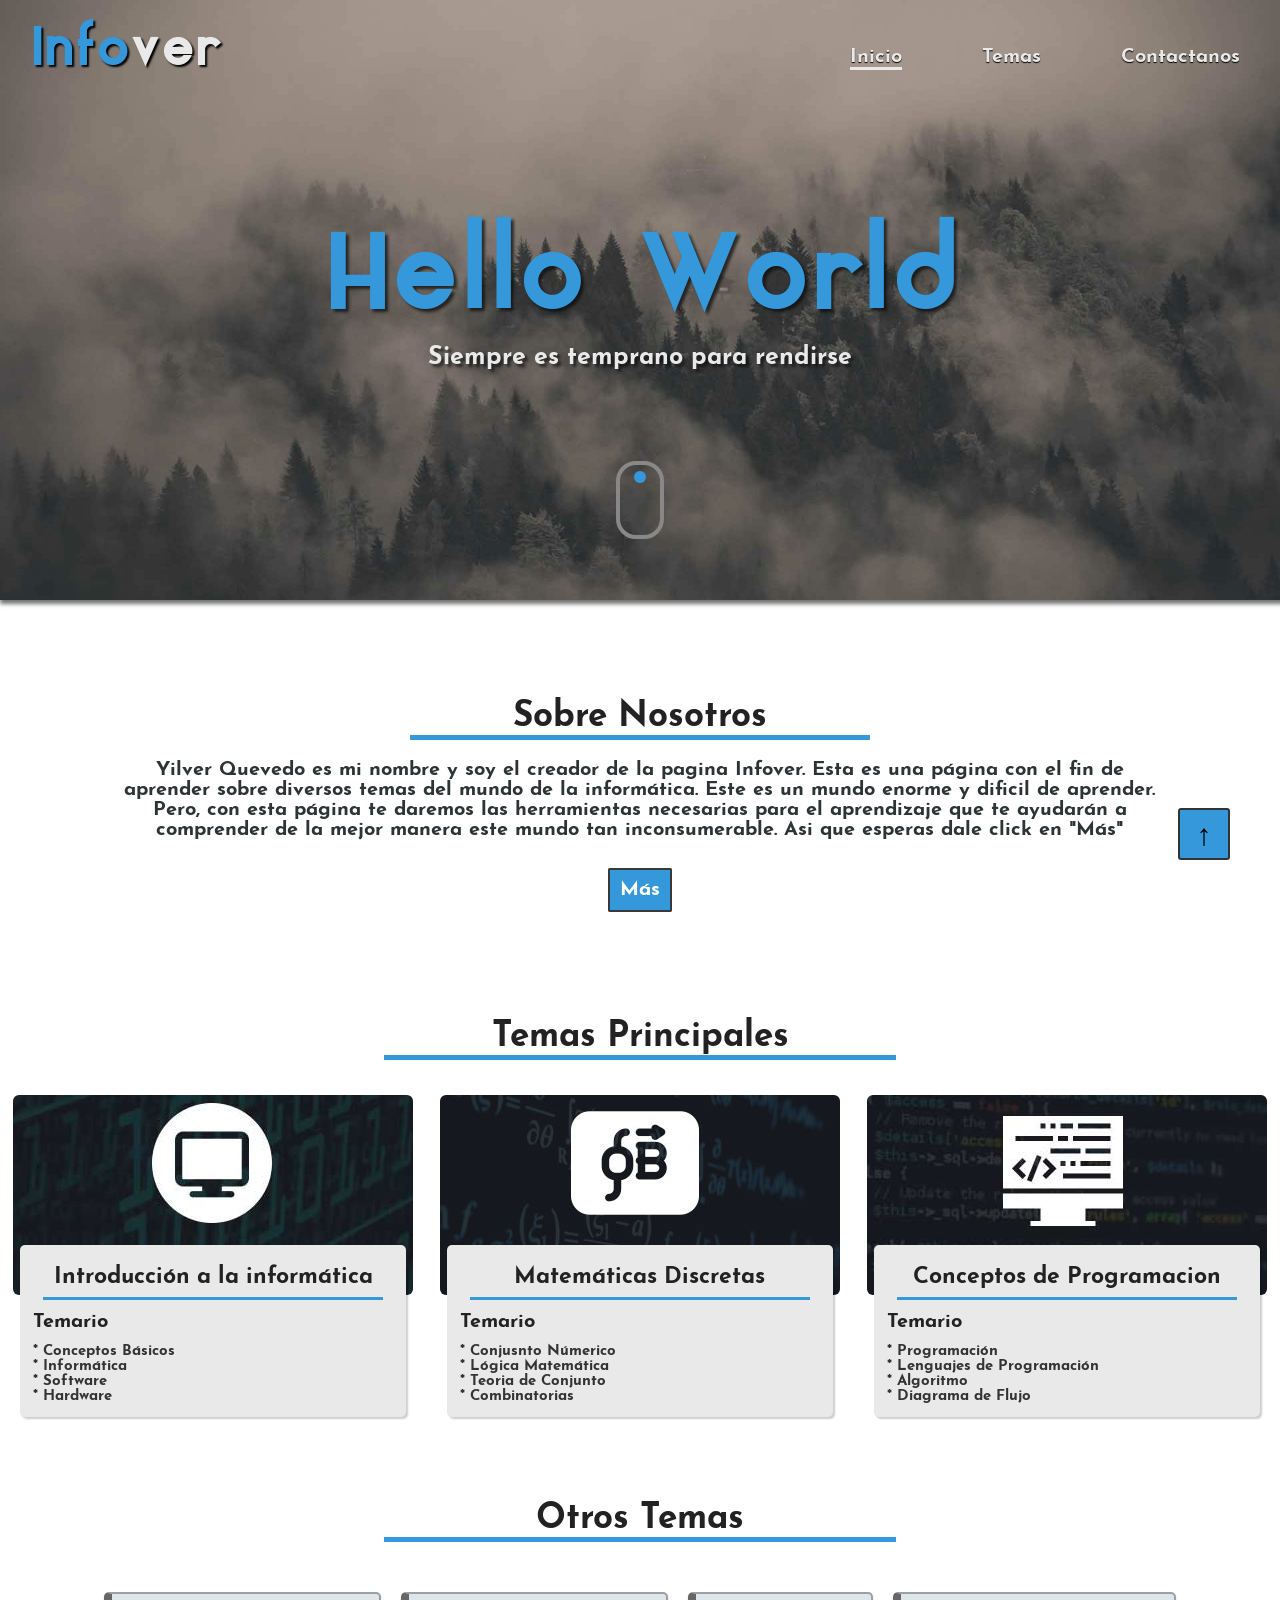
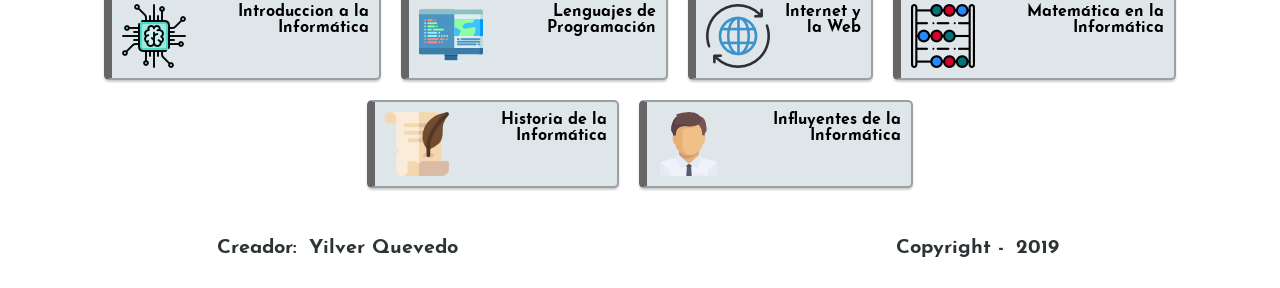
<file: index.html>
<!DOCTYPE html>
<html lang="es">
    <head>
        <title>Infover - Inicio</title>
        <meta charset="utf-8">
        <meta name="author" content="Yilver Quevedo">
        <meta name="viewport" content="width=device-width">
        <meta name="description" content="La informática es el tema principal de esta página abarcando sectores como: Matemática, Conceptos informáticos, Internet, Fundamentos de la Programación e Historia">
        <link rel="icon" type="image/png" href="imagenes/ico.png"/>
        <link rel="stylesheet" href="css/estilos.css" type="text/css">
    </head>
<body>
<!--Aqui esta la Cabecera-->
    <header>
        <a href="index.html"><h1><span>Info</span>ver</h1></a>
        <div class="sabana">
            <!--Menu-->
           <ul>
                <li> <a href="index.html" style=" border-bottom: 3px solid #e9e9e9;">Inicio</a></li>
                <li> <a href="#">Temas</a></li>
                <li> <a href="#">Contactanos</a></li>
            </ul>
            <!--Frase-->
            <div class="frase">
                <h2>Hello World</h2>
            </div>
            <div class="frase">
                <h3>Siempre es temprano para rendirse</h3>
            </div>
            <a href="#servicios">
			<div class="inferior">
				<div class="mouse">	
				</div>
			</div>
			</a>
        </div>
    </header>
<!--Fin de la Cabecera-->
<!--Contenido-->
    <!--Acerca de Nosotros-->
    <section class="acerca-de">
        <div class="contenedor">
            <h2 class="h2">Sobre Nosotros</h2>
                <p class="parrafo">Yilver Quevedo es mi nombre y soy el creador de la pagina Infover. Esta es una página con el fin de aprender sobre diversos temas del mundo de la informática. Este es un mundo enorme y dificil de aprender. Pero, con esta página te daremos las herramientas necesarias para el aprendizaje que te ayudarán a comprender de la mejor manera este mundo tan inconsumerable. Asi que esperas dale click en "Más"</p>
            <a href="#servicios" name="servicios" class="servicios"></a>
            <div class="boton">
                <a href="#bajar" class="boton">Más</a>
            </div>
        </div>
        <!--Fin de Acerca de Nosotros-->
        <!--Tarjetas-->
            <h2 class="h2">Temas Principales</h2>
        <section class="tarjetas">
            <div class="info">
            <img src="imagenes/img1.jpg" alt="Informática" title="Introducción a la Informática">
            	<a href="html/informatica.html">
            	<div class="info2">
                <h3>Introducción a la informática</h3>
                <h5>Temario</h5>
                <ul>
                    <li>* Conceptos Básicos</li>
                    <li>* Informática</li>
                    <li>* Software</li>
                    <li>* Hardware</li>
                </ul>
                </div>
            	</a>
            </div>
            <div class="info">
            <img src="imagenes/img2.jpg" alt="Imagen de Matemática" title="Matemáticas Discretas">
                <a href="html/matematicasdiscretas.html">
                <div class="info2">
                	
                <h3>Matemáticas Discretas</h3>
                <h5>Temario</h5>
                <ul>
                    <li>* Conjusnto Númerico</li>
                    <li>* Lógica Matemática</li>
                    <li>* Teoria de Conjunto</li>
                    <li>* Combinatorias</li>
                </ul>
                </div>
                </a>
            </div>
            <a href="#bajar" name="bajar" class="bajar">
            </a>
            <div class="info">
            <img src="imagenes/img3.jpg" alt="imagen de conceptos de la Programación" title="Conceptos de la Programación">
            	<a href="html/programacion.html">
                <div class="info2">
                <h3>Conceptos de Programacion</h3>
                <h5>Temario</h5>
                <ul>
                    <li>* Programación</li>
                    <li>* Lenguajes de Programación</li>
                    <li>* Algoritmo</li>
                    <li>* Diagrama de Flujo</li>
                </ul>
                </div>
            	</a>
            </div>
        </section>
        <!--FIn de las tarjetas-->
        <!--Temas-->
            <h2 class="h2">Otros Temas</h2>
        <div class="temas">
            <div class="tema">
                <a href="#" lang="es" title="Introducción a la Informática">
                <img src="imagenes/informatica.png" alt="chip de computadora" alt="Introducción a la Informática">
                <h4>Introduccion a la Informática</h4>
                </a>
            </div>
            <div class="tema">
                <a href="#" lang="es" title="Lenguajes de Programación">
                <img src="imagenes/lenguajes.png" alt="pantalla codigos" alt="Lenguajes de Programación">
                <h4>Lenguajes de Programación</h4>
                </a>
            </div>
            <div class="tema">
                <a href="#" lang="es" title="Internet y la Web">
                <img src="imagenes/internet.png" alt="internet" alt="Internet y la Web">
                <h4>Internet y la Web</h4>
                </a>
            </div>
            <div class="tema">
                <a href="#" lang="es" title="Matemática en la Informática">
                <img src="imagenes/mate.png" alt="abaco" alt="Matemática en la Informática">
                <h4>Matemática en la Informática</h4>
                </a>
            </div>
            <div class="tema">
                <a href="#" lang="es" title="Historia de la Informática">
                <img src="imagenes/historia.png" alt="Hoja" alt="Historia de la Informática">
                <h4>Historia de la Informática</h4>
                </a>
            </div>
            <div class="tema">
                <a href="#" lang="es" title="Influyentes de la Informática">
                <img src="imagenes/personas.png" alt="persona" alt="Influyentes de la Informática">
                <h4>Influyentes de la Informática</h4>
                </a>
            </div>
        </div>
        <!--Fin de Temas-->
    <!--Fin de la Seccion-->
    </section>
    <!--Boton de Subir-->
    <a href="#" class="sube"><div class="sube"><i>↑</i></div></a>
    <!--Fin del Boton de Subir-->
<!--Footer-->
<footer>
        <div>
            <p>Creador: <span>Yilver Quevedo</span></p>
        </div>
        <div>
            <p>Copyright - <span>2019</span></p>
        </div>
</footer>
<!--Fin del Footer-->
</body>
</html>
</file>
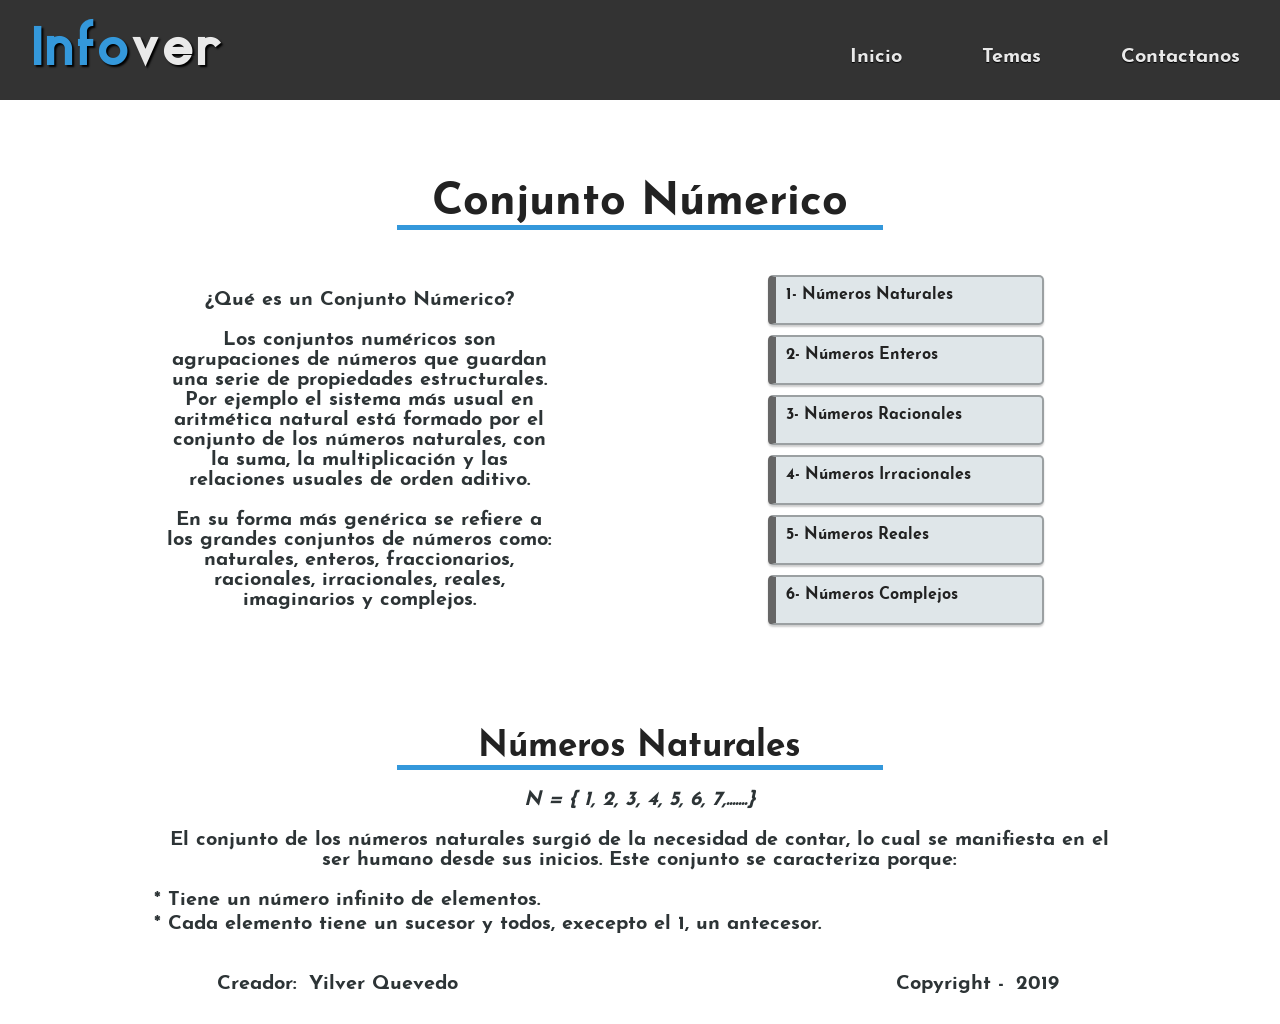
<file: html/conjuntonumerico.html>
<!DOCTYPE html>
<html lang="es">
    <head>
        <title>Infover - Conjunto Númerico</title>
        <meta charset="utf-8">
        <meta name="author" content="Yilver Quevedo">
        <meta name="viewport" content="width=device-width">
        <meta name="description" content="Infover te proporciona toda la información referente a la Informática.">
        <link rel="icon" type="image/png" href="../imagenes/ico.png"/>
        <link rel="stylesheet" href="../css/temacu.css" type="text/css">
    </head>
<body>
	<header>
		<a href="../index.html"><h1><span>Info</span>ver</h1></a>
		<nav>
			<ul>
                <li> <a href="../index.html">Inicio</a></li>
                <li> <a href="#">Temas</a></li>
                <li> <a href="#">Contactanos</a></li>
            </ul>
		</nav>
	</header>
	<article>
		<section class="principal">
			<h2 class="h2">Conjunto Númerico</h2>
		<section class="temario">
			<div class="tema-aprender">
				<p class="parrafo">¿Qué es un Conjunto Númerico?<br><br>
	
				Los conjuntos numéricos son agrupaciones de números que guardan una serie de propiedades estructurales.
				Por ejemplo el sistema más usual en aritmética natural está formado por el conjunto de los números naturales, con la suma, la multiplicación y las relaciones usuales de orden aditivo.</p>
				<p class="parrafo">En su forma más genérica se refiere a los grandes conjuntos de números como: naturales, enteros, fraccionarios, racionales, irracionales, reales, imaginarios y complejos.</p>
			</div>
			<div class="temas">
            <div class="tema">
                <a href="#naturales">
                	<h4>1- Números Naturales</h4>
                </a>
            </div>
            <div class="tema">
                <a href="#enteros">
                	<h4>2- Números Enteros</h4>
                </a>
            </div>
            <div class="tema">
                <a href="#racionales">
                	<h4>3- Números Racionales</h4>
                </a>
            </div>
            <div class="tema">
                <a href="#irracionales">
                	<h4>4- Números Irracionales</h4>
                </a>
            </div>
            <div class="tema">
                <a href="#reales">
                	<h4>5- Números Reales</h4>
                </a>
            </div>
            <div class="tema">
                <a href="#complejos">
                	<h4>6- Números Complejos</h4>
                </a>
            </div>
        </div>
		</section>
		</section>
		<section class="parte1">
			<h3 class="h3">Números Naturales</h3>
			<a href="#naturales" name="naturales" class="naturales">
			</a>
			<p class="parrafo">
			<cite>N = { 1, 2, 3, 4, 5, 6, 7,.......}</cite><br><br>
			El conjunto de los números naturales surgió de la necesidad de contar, lo cual se manifiesta en el ser humano desde sus inicios.
			Este conjunto se caracteriza porque:
			</p>
			<ul>
				<li>* Tiene un número infinito de elementos.</li>
				<li>* Cada elemento tiene un sucesor y todos, execepto el 1, un antecesor.</li>
			</ul>
		</section>
	</article>
	<footer>
		<div>
            <p>Creador: <span>Yilver Quevedo</span></p>
        </div>
        <div>
            <p>Copyright - <span>2019</span></p>
        </div>
	</footer>
</body>
</html>
</file>
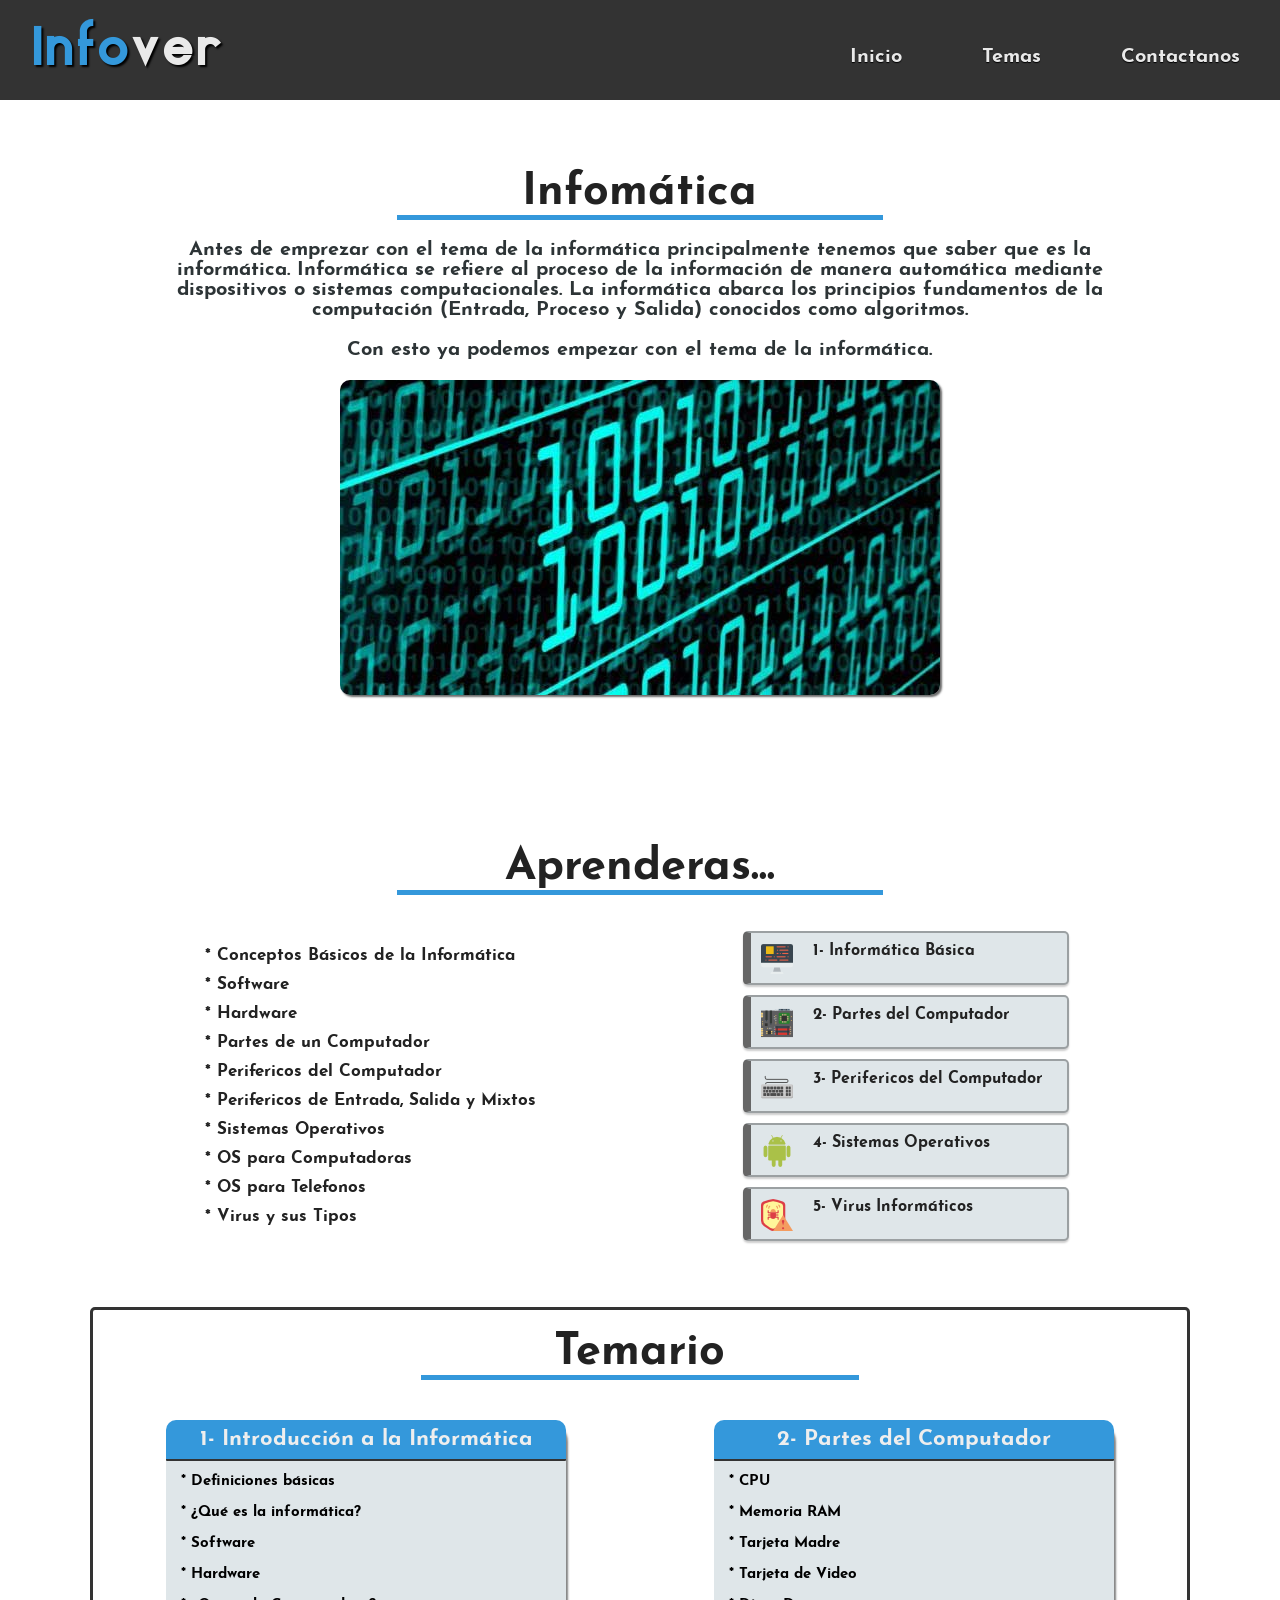
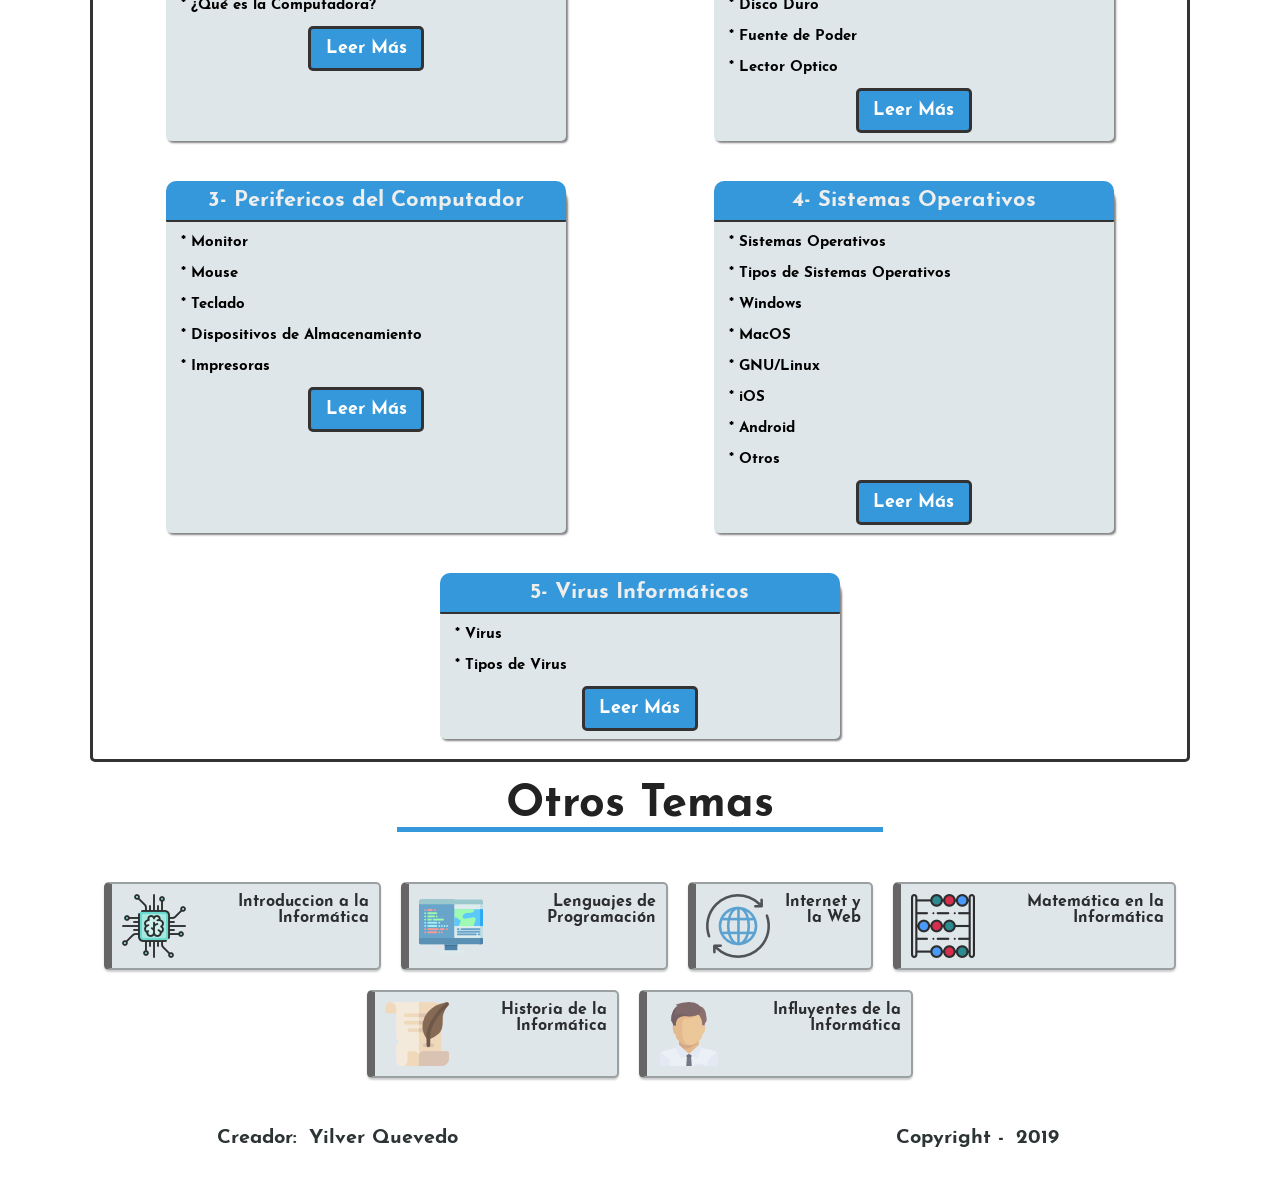
<file: html/informatica.html>
<!DOCTYPE html>
<html lang="es">
    <head>
        <title>Infover - Informática</title>
        <meta charset="utf-8">
        <meta name="author" content="Yilver Quevedo">
        <meta name="viewport" content="width=device-width">
        <meta name="description" content="Infover te proporciona toda la información referente a la Informática.">
        <link rel="icon" type="image/png" href="../imagenes/ico.png"/>
        <link rel="stylesheet" href="../css/estilos-cursos.css" type="text/css">
    </head>
<body>
	<header>
		<a href="../index.html"><h1><span>Info</span>ver</h1></a>
		<nav>
			<ul>
                <li> <a href="../index.html">Inicio</a></li>
                <li> <a href="#">Temas</a></li>
                <li> <a href="#">Contactanos</a></li>
            </ul>
		</nav>
	</header>
	<article>
		<section class="main">
			<h2 class="h2">Infomática</h2>
			<p class="parrafo">Antes de emprezar con el tema de la informática principalmente tenemos que saber que es la informática. Informática se refiere al proceso de la información de manera automática mediante dispositivos o sistemas computacionales. La informática abarca los principios fundamentos de la computación (Entrada, Proceso y Salida) conocidos como algoritmos. <br><br>
			Con esto ya podemos empezar con el tema de la informática.
			</p>
			<img src="../imagenes/informatica.jpg" alt="Informática" title="Informática">
		</section>
			<h2 class="h2">Aprenderas...</h2>
		<section class="temario">
			<div class="tema-aprender">
				<ul>
					<li>* Conceptos Básicos de la Informática</li>
					<li>* Software</li>
					<li>* Hardware</li>
					<li>* Partes de un Computador</li>
					<li>* Perifericos del Computador</li>
					<li>* Perifericos de Entrada, Salida y Mixtos</li>
					<li>* Sistemas Operativos</li>
					<li>* OS para Computadoras</li>
					<li>* OS para Telefonos</li>
					<li>* Virus y sus Tipos</li>
				</ul>
			</div>
			<div class="temas">
            <div class="tema">
                <a href="#informatica">
                <img src="../imagenes/info1.png" alt="chip de computadora" alt="Introducción a la Informática">
                	<h4>1- Informática Básica</h4>
                </a>
            </div>
            <div class="tema">
                <a href="#partes">
                <img src="../imagenes/info2.png" alt="pantalla codigos" alt="Lenguajes de Programación">
                	<h4>2- Partes del Computador</h4>
                </a>
            </div>
            <div class="tema">
                <a href="#perifericos">
                <img src="../imagenes/info3.png" alt="internet" alt="Internet y la Web">
                	<h4>3- Perifericos del Computador</h4>
                </a>
            </div>
            <div class="tema">
                <a href="#sistemas">
                <img src="../imagenes/info4.png" alt="abaco" alt="Matemática en la Informática">
                	<h4>4- Sistemas Operativos</h4>
                </a>
            </div>
            <div class="tema">
                <a href="#virus">
                <img src="../imagenes/info5.png" alt="Hoja" alt="Historia de la Informática">
                	<h4>5- Virus Informáticos</h4>
                </a>
            </div>
        </div>
		</section>
		<section class="temario2">
			<h2 class="h2">Temario</h2>
			<div class="tema-contenedor">
		<div class="tema-2">
		<a href="#"><h4>1- Introducción a la Informática</h4></a>
			<ul>
				<li><span>*</span> Definiciones básicas</li>
				<li><span>*</span> ¿Qué es la informática?</li>
				<li><span>*</span> Software</li>
				<li><span>*</span> Hardware</li>
				<li><span>*</span> ¿Qué es la Computadora?</li>
			</ul>
			<a href="#informatica" name="informatica" class="informatica">
		</a>
			<a href="#"><p>Leer Más</p></a>
		</div>
		<div class="tema-2">
		<a href="#"><h4>2- Partes del Computador</h4></a>
			<ul>
				<li><span>*</span> CPU</li>
				<li><span>*</span> Memoria RAM</li>
				<li><span>*</span> Tarjeta Madre</li>
				<li><span>*</span> Tarjeta de Video</li>
				<li><span>*</span> Disco Duro</li>
				<li><span>*</span> Fuente de Poder</li>
				<li><span>*</span> Lector Optico</li>
			</ul>
			<a href="#partes" name="partes" class="partes">
		</a>
			<a href="#"><p>Leer Más</p></a>
		</div>
		<div class="tema-2">
		<a href="#"><h4>3- Perifericos del Computador</h4></a>
			<ul>
				<li><span>*</span> Monitor</li>
				<li><span>*</span> Mouse</li>
				<li><span>*</span> Teclado</li>
				<li><span>*</span> Dispositivos de Almacenamiento</li>
				<li><span>*</span> Impresoras</li>
			</ul>
			<a href="#perifericos" name="perifericos" class="perifericos">
		</a>
			<a href="#"><p>Leer Más</p></a>
		</div>
			<div class="tema-2">
		<a href="#"><h4>4- Sistemas Operativos</h4></a>
			<ul>
				<li><span>*</span> Sistemas Operativos</li>
				<li><span>*</span> Tipos de Sistemas Operativos</li>
				<li><span>*</span> Windows</li>
				<li><span>*</span> MacOS</li>
				<li><span>*</span> GNU/Linux</li>
				<li><span>*</span> iOS</li>
				<li><span>*</span> Android</li>
				<li><span>*</span> Otros</li>
			</ul>
			<a href="#sistemas" name="sistemas" class="sistemas">
		</a>
			<a href="#"><p>Leer Más</p></a>
			</div>
			<div class="tema-2">
			<a href="#"><h4>5- Virus Informáticos</h4></a>
			<ul>
				<li><span>*</span> Virus</li>
				<li><span>*</span> Tipos de Virus</li>
			</ul>
		<a href="#virus" name="virus" class="virus">
		</a>
			<a href="#"><p>Leer Más</p></a>
			</div>
		</div>
		</section>
		<!--Temas-->
            <h2 class="h2">Otros Temas</h2>
        <div class="temas2">
            <div class="tema2">
                <a href="#" lang="es" title="Introducción a la Informática">
                <img src="../imagenes/informatica.png" alt="chip de computadora" alt="Introducción a la Informática">
                <h4>Introduccion a la Informática</h4>
                </a>
            </div>
            <div class="tema2">
                <a href="#" lang="es" title="Lenguajes de Programación">
                <img src="../imagenes/lenguajes.png" alt="pantalla codigos" alt="Lenguajes de Programación">
                <h4>Lenguajes de Programación</h4>
                </a>
            </div>
            <div class="tema2">
                <a href="#" lang="es" title="Internet y la Web">
                <img src="../imagenes/internet.png" alt="internet" alt="Internet y la Web">
                <h4>Internet y la Web</h4>
                </a>
            </div>
            <div class="tema2">
                <a href="#" lang="es" title="Matemática en la Informática">
                <img src="../imagenes/mate.png" alt="abaco" alt="Matemática en la Informática">
                <h4>Matemática en la Informática</h4>
                </a>
            </div>
            <div class="tema2">
                <a href="#" lang="es" title="Historia de la Informática">
                <img src="../imagenes/historia.png" alt="Hoja" alt="Historia de la Informática">
                <h4>Historia de la Informática</h4>
                </a>
            </div>
            <div class="tema2">
                <a href="#" lang="es" title="Influyentes de la Informática">
                <img src="../imagenes/personas.png" alt="persona" alt="Influyentes de la Informática">
                <h4>Influyentes de la Informática</h4>
                </a>
            </div>
        </div>
        <!--Fin de Temas-->
	</article>
	<footer>
		<div>
            <p>Creador: <span>Yilver Quevedo</span></p>
        </div>
        <div>
            <p>Copyright - <span>2019</span></p>
        </div>
	</footer>
</body>
</html>
</file>
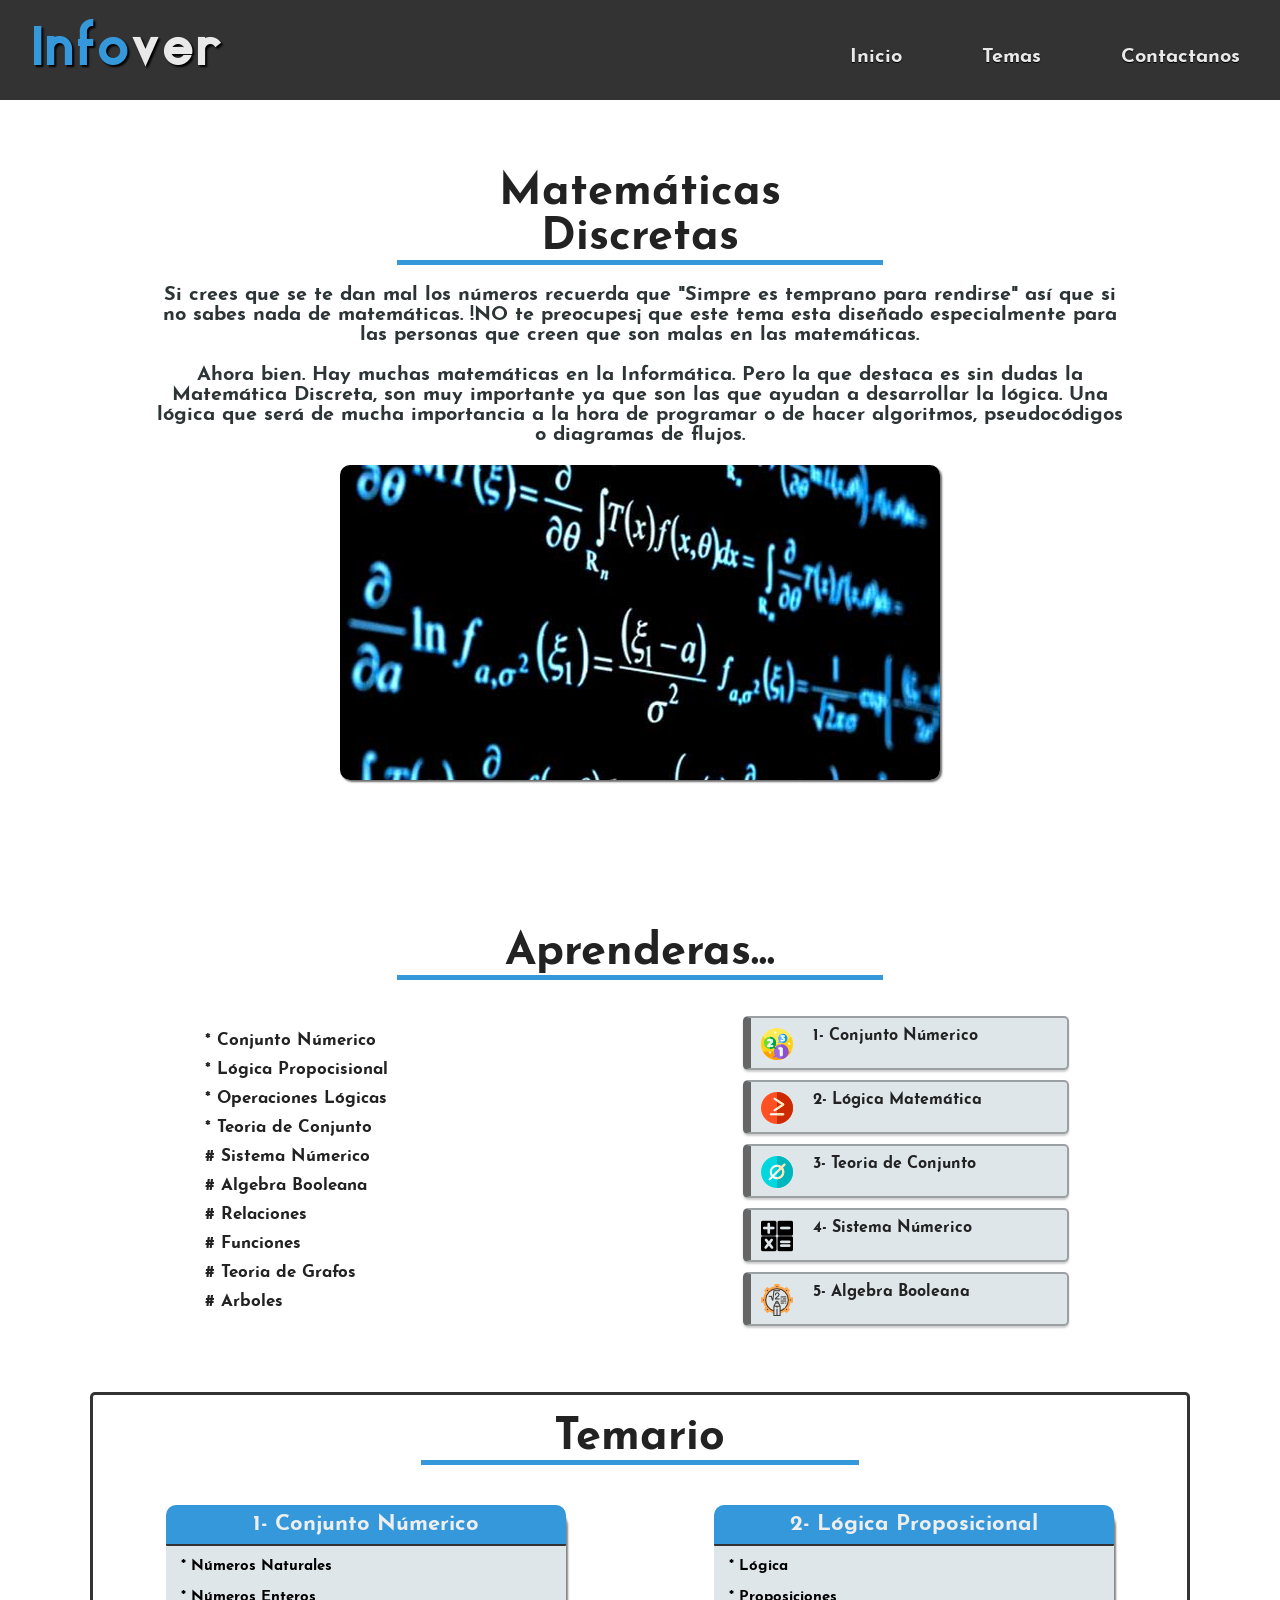
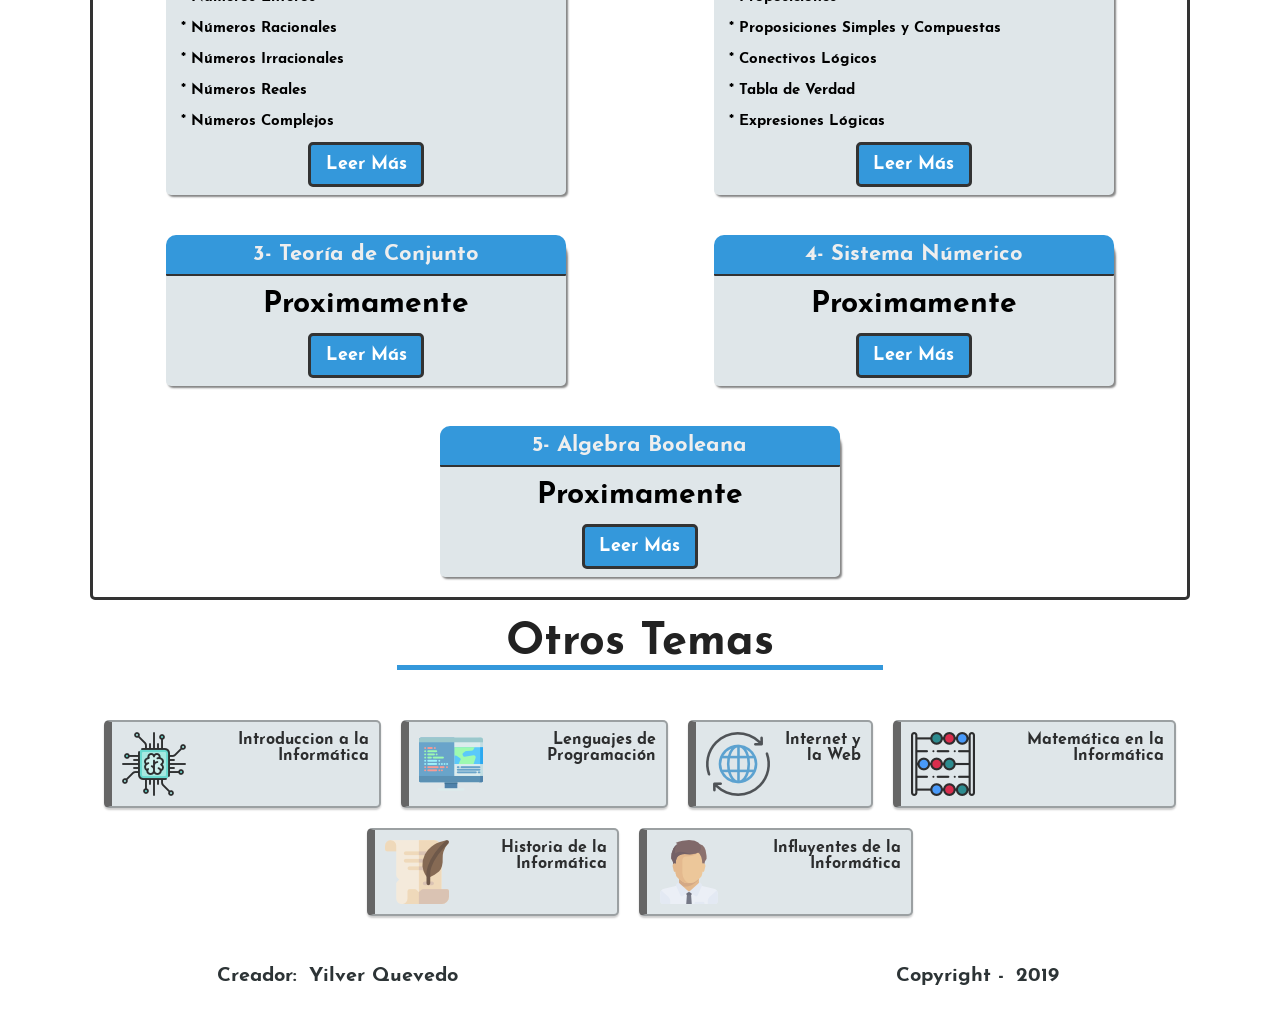
<file: html/matematicasdiscretas.html>
<!DOCTYPE html>
<html lang="es">
    <head>
        <title>Infover - Matemáticas Discretas</title>
        <meta charset="utf-8">
        <meta name="author" content="Yilver Quevedo">
        <meta name="viewport" content="width=device-width">
        <meta name="description" content="Infover te proporciona toda la información referente a la Informática.">
        <link rel="icon" type="image/png" href="../imagenes/ico.png"/>
        <link rel="stylesheet" href="../css/estilos-cursos.css" type="text/css">
    </head>
<body>
	<header>
		<a href="../index.html"><h1><span>Info</span>ver</h1></a>
		<nav>
			<ul>
                <li> <a href="../index.html">Inicio</a></li>
                <li> <a href="#">Temas</a></li>
                <li> <a href="#">Contactanos</a></li>
            </ul>
		</nav>
	</header>
	<article>
		<section class="main">
			<h2 class="h2">Matemáticas Discretas</h2>
			<p class="parrafo">Si crees que se te dan mal los números recuerda que "Simpre es temprano para rendirse" así que si no sabes nada de matemáticas. !NO te preocupes¡ que este tema esta diseñado especialmente para las personas que creen que son malas en las matemáticas.</p>
			<p class="parrafo">Ahora bien. Hay muchas matemáticas en la Informática. Pero la que destaca es sin dudas la Matemática Discreta, son muy importante ya que son las que ayudan a desarrollar la lógica. Una lógica que será de mucha importancia a la hora de programar o de hacer algoritmos, pseudocódigos o diagramas de flujos.</p>
			<img src="../imagenes/informatica3.jpg" alt="Informática" title="Informática">
		</section>
			<h2 class="h2">Aprenderas...</h2>
		<section class="temario">
			<div class="tema-aprender">
				<ul>
					<li>* Conjunto Númerico</li>
					<li>* Lógica Propocisional</li>
					<li>* Operaciones Lógicas</li>
					<li>* Teoria de Conjunto</li>
					<li># Sistema Númerico</li>
					<li># Algebra Booleana</li>
					<li># Relaciones</li>
					<li># Funciones</li>
					<li># Teoria de Grafos</li>
					<li># Arboles</li>
				</ul>
			</div>
			<div class="temas">
            <div class="tema">
                <a href="#informatica">
                <img src="../imagenes/mate1.png" alt="chip de computadora" alt="Introducción a la Informática">
                	<h4>1- Conjunto Númerico</h4>
                </a>
            </div>
            <div class="tema">
                <a href="#partes">
                <img src="../imagenes/mate2.png" alt="pantalla codigos" alt="Lenguajes de Programación">
                	<h4>2- Lógica Matemática</h4>
                </a>
            </div>
            <div class="tema">
                <a href="#perifericos">
                <img src="../imagenes/mate3.png" alt="internet" alt="Internet y la Web">
                	<h4>3- Teoria de Conjunto</h4>
                </a>
            </div>
            <div class="tema">
                <a href="#sistemas">
                <img src="../imagenes/mate4.png" alt="abaco" alt="Matemática en la Informática">
                	<h4>4- Sistema Númerico</h4>
                </a>
            </div>
            <div class="tema">
                <a href="#virus">
                <img src="../imagenes/mate5.png" alt="Hoja" alt="Historia de la Informática">
                	<h4>5- Algebra Booleana</h4>
                </a>
            </div>
        </div>
		</section>
		<section class="temario2">
			<h2 class="h2">Temario</h2>
			<div class="tema-contenedor">
		<div class="tema-2">
		<a href="#"><h4>1- Conjunto Númerico</h4></a>
			<ul>
				<li><span>*</span> Números Naturales</li>
				<li><span>*</span> Números Enteros</li>
				<li><span>*</span> Números Racionales</li>
				<li><span>*</span> Números Irracionales</li>
				<li><span>*</span> Números Reales</li>
				<li><span>*</span> Números Complejos</li>
			</ul>
			<a href="#informatica" name="informatica" class="informatica">
		</a>
			<a href="#"><p>Leer Más</p></a>
		</div>
		<div class="tema-2">
		<a href="#"><h4>2- Lógica Proposicional</h4></a>
			<ul>
				<li><span>*</span> Lógica</li>
				<li><span>*</span> Proposiciones</li>
				<li><span>*</span> Proposiciones Simples y Compuestas</li>
				<li><span>*</span> Conectivos Lógicos</li>
				<li><span>*</span> Tabla de Verdad</li>
				<li><span>*</span> Expresiones Lógicas</li>
			</ul>
			<a href="#partes" name="partes" class="partes">
		</a>
			<a href="#"><p>Leer Más</p></a>
		</div>
		<div class="tema-2">
		<a href="#"><h4>3- Teoría de Conjunto</h4></a>
			<ul>
				<li class="proximamente"><span></span> Proximamente</li>
			</ul>
			<a href="#perifericos" name="perifericos" class="perifericos">
		</a>
			<a href="#"><p>Leer Más</p></a>
		</div>
			<div class="tema-2">
		<a href="#"><h4>4- Sistema Númerico</h4></a>
			<ul>
				<li class="proximamente"><span></span> Proximamente</li>
			</ul>
			<a href="#sistemas" name="sistemas" class="sistemas">
		</a>
			<a href="#"><p>Leer Más</p></a>
			</div>
			<div class="tema-2">
			<a href="#"><h4>5- Algebra Booleana</h4></a>
			<ul>
				<li class="proximamente"><span></span> Proximamente</li>
			</ul>
		<a href="#virus" name="virus" class="virus">
		</a>
			<a href="#"><p>Leer Más</p></a>
			</div>
		</div>
		</section>
		<!--Temas-->
            <h2 class="h2">Otros Temas</h2>
        <div class="temas2">
            <div class="tema2">
                <a href="#" lang="es" title="Introducción a la Informática">
                <img src="../imagenes/informatica.png" alt="chip de computadora" alt="Introducción a la Informática">
                <h4>Introduccion a la Informática</h4>
                </a>
            </div>
            <div class="tema2">
                <a href="#" lang="es" title="Lenguajes de Programación">
                <img src="../imagenes/lenguajes.png" alt="pantalla codigos" alt="Lenguajes de Programación">
                <h4>Lenguajes de Programación</h4>
                </a>
            </div>
            <div class="tema2">
                <a href="#" lang="es" title="Internet y la Web">
                <img src="../imagenes/internet.png" alt="internet" alt="Internet y la Web">
                <h4>Internet y la Web</h4>
                </a>
            </div>
            <div class="tema2">
                <a href="#" lang="es" title="Matemática en la Informática">
                <img src="../imagenes/mate.png" alt="abaco" alt="Matemática en la Informática">
                <h4>Matemática en la Informática</h4>
                </a>
            </div>
            <div class="tema2">
                <a href="#" lang="es" title="Historia de la Informática">
                <img src="../imagenes/historia.png" alt="Hoja" alt="Historia de la Informática">
                <h4>Historia de la Informática</h4>
                </a>
            </div>
            <div class="tema2">
                <a href="#" lang="es" title="Influyentes de la Informática">
                <img src="../imagenes/personas.png" alt="persona" alt="Influyentes de la Informática">
                <h4>Influyentes de la Informática</h4>
                </a>
            </div>
        </div>
        <!--Fin de Temas-->
	</article>
	<footer>
		<div>
            <p>Creador: <span>Yilver Quevedo</span></p>
        </div>
        <div>
            <p>Copyright - <span>2019</span></p>
        </div>
	</footer>
</body>
</html>
</file>
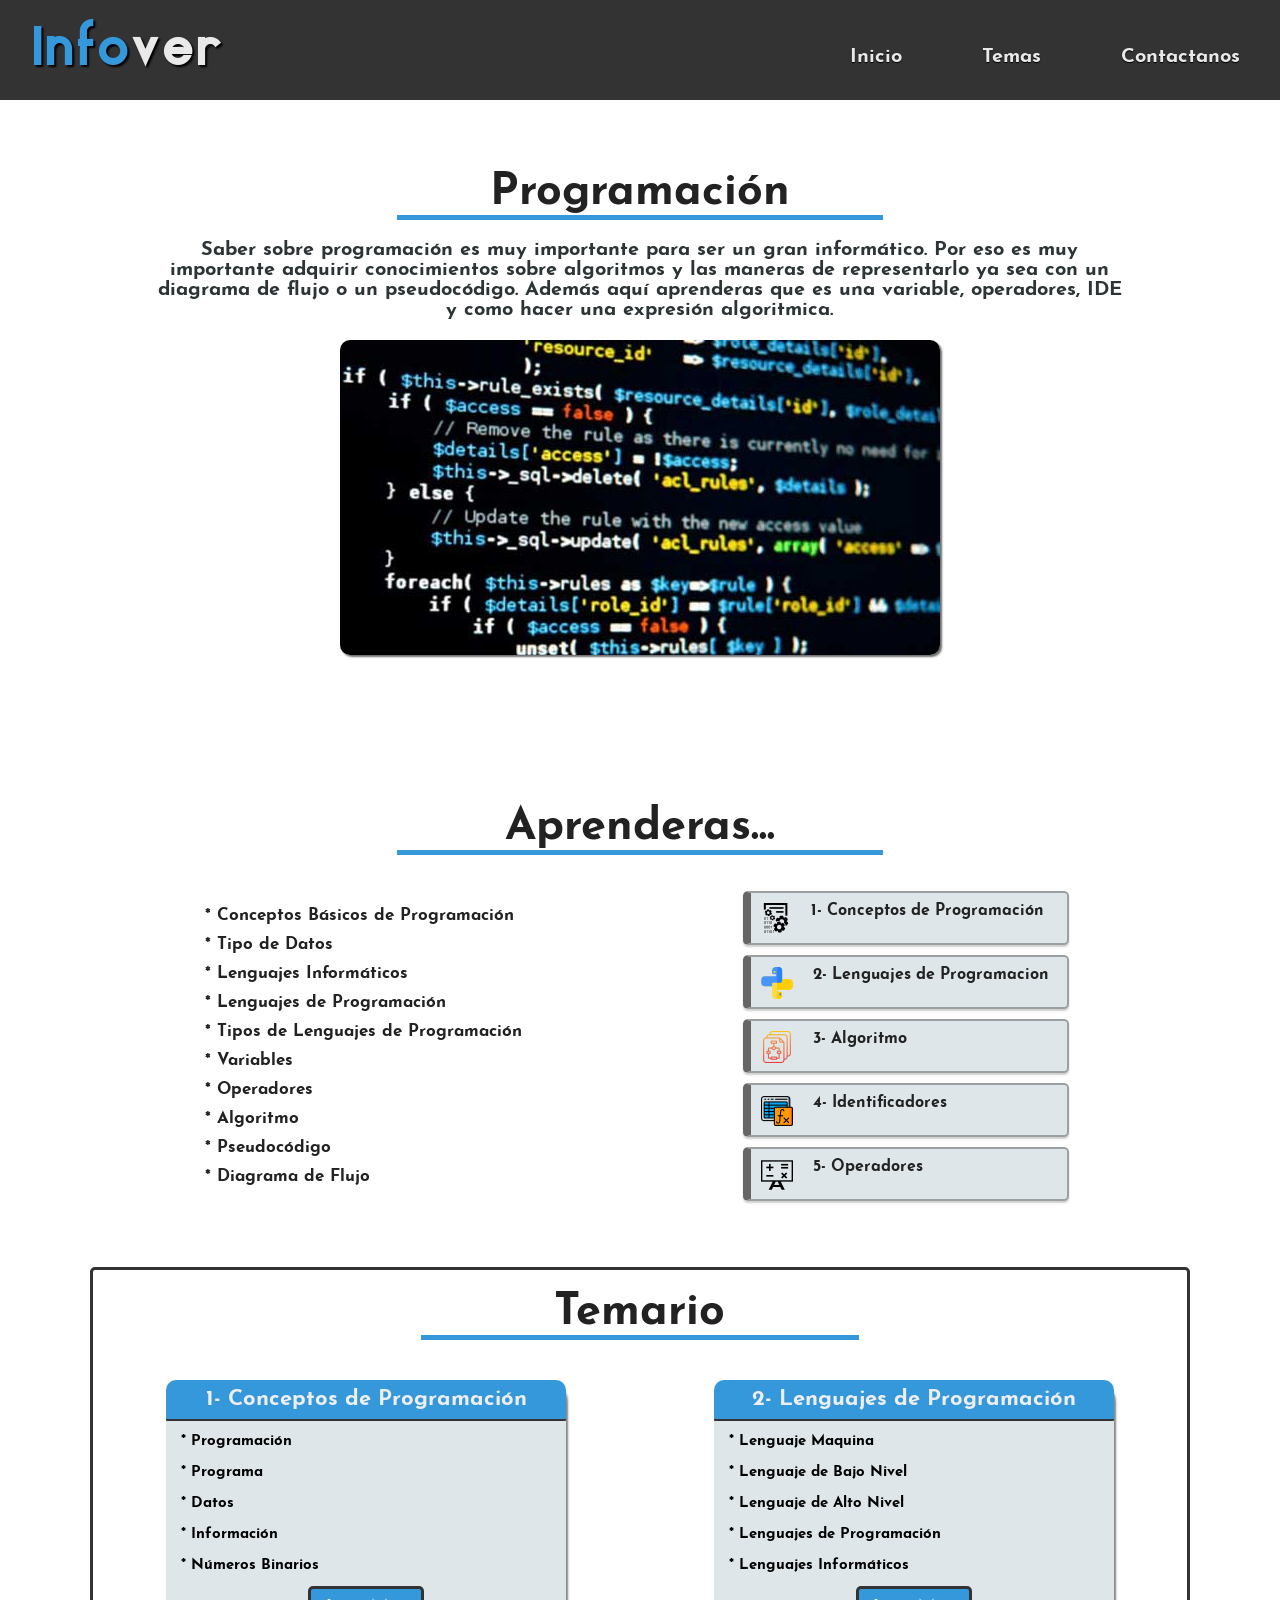
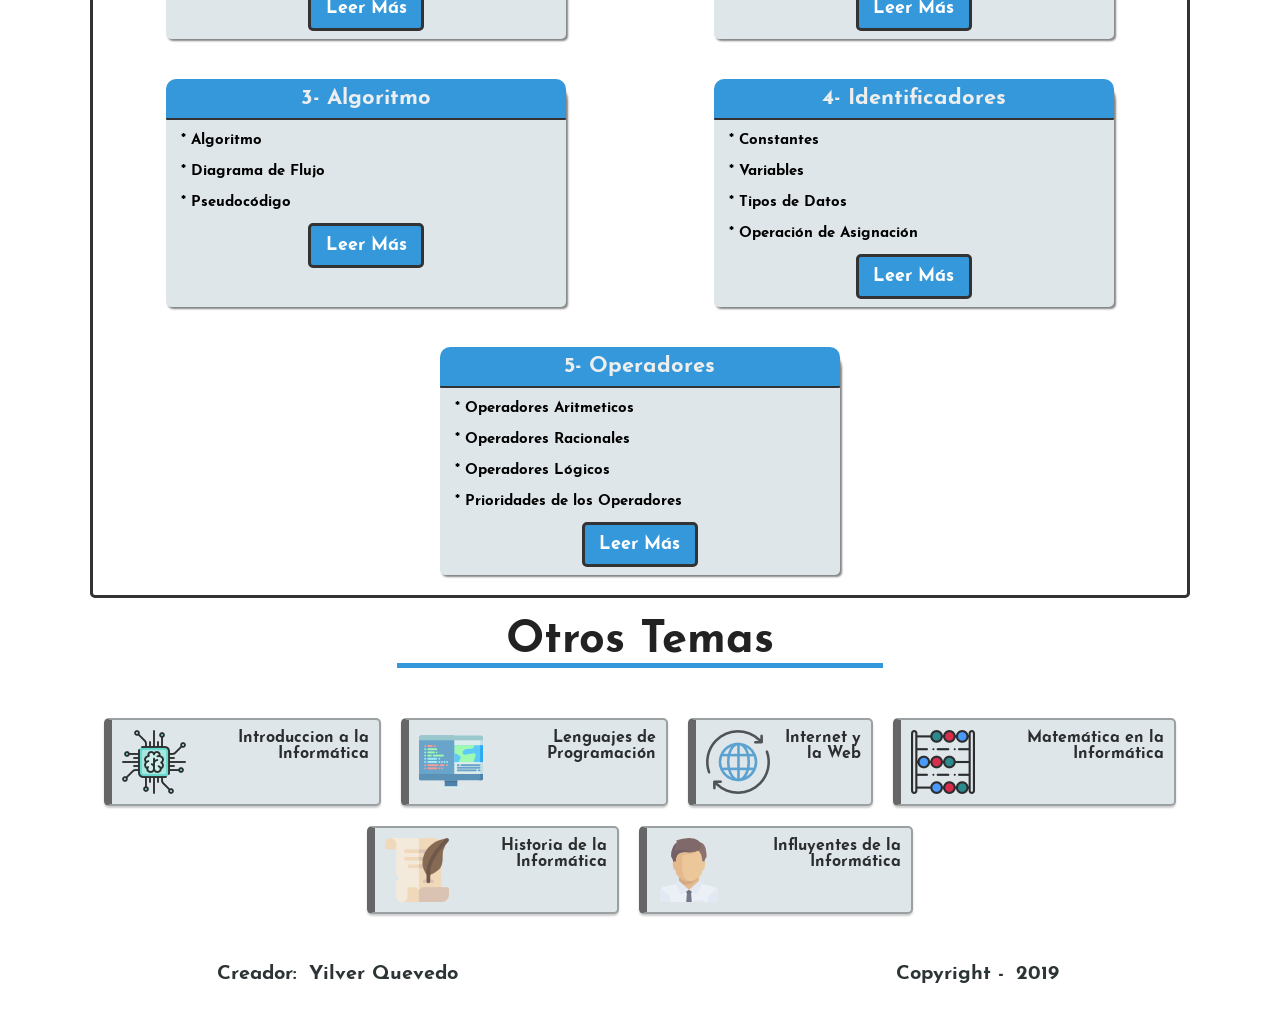
<file: html/programacion.html>
<!DOCTYPE html>
<html lang="es">
    <head>
        <title>Infover - Programación</title>
        <meta charset="utf-8">
        <meta name="author" content="Yilver Quevedo">
        <meta name="viewport" content="width=device-width">
        <meta name="description" content="Infover te proporciona toda la información referente a la Informática.">
        <link rel="icon" type="image/png" href="../imagenes/ico.png"/>
        <link rel="stylesheet" href="../css/estilos-cursos.css" type="text/css">
    </head>
<body>
	<header>
		<a href="../index.html"><h1><span>Info</span>ver</h1></a>
		<nav>
			<ul>
                <li> <a href="../index.html">Inicio</a></li>
                <li> <a href="#">Temas</a></li>
                <li> <a href="#">Contactanos</a></li>
            </ul>
		</nav>
	</header>
	<article>
		<section class="main">
			<h2 class="h2">Programación</h2>
			<p class="parrafo">Saber sobre programación es muy importante para ser un gran informático. Por eso es muy importante adquirir conocimientos sobre algoritmos y las maneras de representarlo ya sea con un diagrama de flujo o un pseudocódigo. Además aquí aprenderas que es una variable, operadores, IDE y como hacer una expresión algoritmica.</p>
			<img src="../imagenes/informatica2.jpg" alt="Informática" title="Informática">
		</section>
			<h2 class="h2">Aprenderas...</h2>
		<section class="temario">
			<div class="tema-aprender">
				<ul>
					<li>* Conceptos Básicos de Programación</li>
					<li>* Tipo de Datos</li>
					<li>* Lenguajes Informáticos</li>
					<li>* Lenguajes de Programación</li>
					<li>* Tipos de Lenguajes de Programación</li>
					<li>* Variables</li>
					<li>* Operadores</li>
					<li>* Algoritmo</li>
					<li>* Pseudocódigo</li>
					<li>* Diagrama de Flujo</li>
				</ul>
			</div>
			<div class="temas">
            <div class="tema">
                <a href="#informatica">
                <img src="../imagenes/pro1.png" alt="chip de computadora" alt="Introducción a la Informática">
                	<h4>1- Conceptos de Programación</h4>
                </a>
            </div>
            <div class="tema">
                <a href="#partes">
                <img src="../imagenes/pro2.png" alt="pantalla codigos" alt="Lenguajes de Programación">
                	<h4>2- Lenguajes de Programacion</h4>
                </a>
            </div>
            <div class="tema">
                <a href="#perifericos">
                <img src="../imagenes/pro3.png" alt="internet" alt="Internet y la Web">
                	<h4>3- Algoritmo</h4>
                </a>
            </div>
            <div class="tema">
                <a href="#sistemas">
                <img src="../imagenes/pro4.png" alt="abaco" alt="Matemática en la Informática">
                	<h4>4- Identificadores</h4>
                </a>
            </div>
            <div class="tema">
                <a href="#virus">
                <img src="../imagenes/pro5.png" alt="Hoja" alt="Historia de la Informática">
                	<h4>5- Operadores</h4>
                </a>
            </div>
        </div>
		</section>
		<section class="temario2">
			<h2 class="h2">Temario</h2>
			<div class="tema-contenedor">
		<div class="tema-2">
		<a href="#"><h4>1- Conceptos de Programación</h4></a>
			<ul>
				<li><span>*</span> Programación</li>
				<li><span>*</span> Programa</li>
				<li><span>*</span> Datos</li>
				<li><span>*</span> Información</li>
				<li><span>*</span> Números Binarios</li>
			</ul>
			<a href="#informatica" name="informatica" class="informatica">
		</a>
			<a href="#"><p>Leer Más</p></a>
		</div>
		<div class="tema-2">
		<a href="#"><h4>2- Lenguajes de Programación</h4></a>
			<ul>
				<li><span>*</span> Lenguaje Maquina</li>
				<li><span>*</span> Lenguaje de Bajo Nivel</li>
				<li><span>*</span> Lenguaje de Alto Nivel</li>
				<li><span>*</span> Lenguajes de Programación</li>
				<li><span>*</span> Lenguajes Informáticos</li>
			</ul>
			<a href="#partes" name="partes" class="partes">
		</a>
			<a href="#"><p>Leer Más</p></a>
		</div>
		<div class="tema-2">
		<a href="#"><h4>3- Algoritmo</h4></a>
			<ul>
				<li><span>*</span> Algoritmo</li>
				<li><span>*</span> Diagrama de Flujo</li>
				<li><span>*</span> Pseudocódigo</li>
			</ul>
			<a href="#perifericos" name="perifericos" class="perifericos">
		</a>
			<a href="#"><p>Leer Más</p></a>
		</div>
			<div class="tema-2">
		<a href="#"><h4>4- Identificadores</h4></a>
			<ul>
				<li><span>*</span> Constantes</li>
				<li><span>*</span> Variables</li>
				<li><span>*</span> Tipos de Datos</li>
				<li><span>*</span> Operación de Asignación</li>
			</ul>
			<a href="#sistemas" name="sistemas" class="sistemas">
		</a>
			<a href="#"><p>Leer Más</p></a>
			</div>
			<div class="tema-2">
			<a href="#"><h4>5- Operadores</h4></a>
			<ul>
				<li><span>*</span> Operadores Aritmeticos</li>
				<li><span>*</span> Operadores Racionales</li>
				<li><span>*</span> Operadores Lógicos</li>
				<li><span>*</span> Prioridades de los Operadores</li>
			</ul>
		<a href="#virus" name="virus" class="virus">
		</a>
			<a href="#"><p>Leer Más</p></a>
			</div>
		</div>
		</section>
		<!--Temas-->
            <h2 class="h2">Otros Temas</h2>
        <div class="temas2">
            <div class="tema2">
                <a href="#" lang="es" title="Introducción a la Informática">
                <img src="../imagenes/informatica.png" alt="chip de computadora" alt="Introducción a la Informática">
                <h4>Introduccion a la Informática</h4>
                </a>
            </div>
            <div class="tema2">
                <a href="#" lang="es" title="Lenguajes de Programación">
                <img src="../imagenes/lenguajes.png" alt="pantalla codigos" alt="Lenguajes de Programación">
                <h4>Lenguajes de Programación</h4>
                </a>
            </div>
            <div class="tema2">
                <a href="#" lang="es" title="Internet y la Web">
                <img src="../imagenes/internet.png" alt="internet" alt="Internet y la Web">
                <h4>Internet y la Web</h4>
                </a>
            </div>
            <div class="tema2">
                <a href="#" lang="es" title="Matemática en la Informática">
                <img src="../imagenes/mate.png" alt="abaco" alt="Matemática en la Informática">
                <h4>Matemática en la Informática</h4>
                </a>
            </div>
            <div class="tema2">
                <a href="#" lang="es" title="Historia de la Informática">
                <img src="../imagenes/historia.png" alt="Hoja" alt="Historia de la Informática">
                <h4>Historia de la Informática</h4>
                </a>
            </div>
            <div class="tema2">
                <a href="#" lang="es" title="Influyentes de la Informática">
                <img src="../imagenes/personas.png" alt="persona" alt="Influyentes de la Informática">
                <h4>Influyentes de la Informática</h4>
                </a>
            </div>
        </div>
        <!--Fin de Temas-->
	</article>
	<footer>
		<div>
            <p>Creador: <span>Yilver Quevedo</span></p>
        </div>
        <div>
            <p>Copyright - <span>2019</span></p>
        </div>
	</footer>
</body>
</html>
</file>
<file: css/estilos.css>
/*
    COLOR DE LA PAGINA: #3498db;
    Blanco: #dfe6e9;
    Letras:#2d3436;
*/
/*Todo*/
*{
    padding: 0px;
    margin: 0px;
}
html{
    scroll-behavior: smooth;
}
@font-face{
    src:url(../fuentes/aqua.ttf);
    font-family: aqua;
}
@font-face{
    src:url(../fuentes/JosefinSans-Bold.ttf);
    font-family: fire;
}
@font-face{
    src:url(../fuentes/Satisfy-Regular.ttf);
    font-family: fantass;
}

li{
    list-style: none;   
}
a{
    text-decoration: none;
}
/*Fin de Todo*/

/*Header*/
header{
    background-image: url(../imagenes/header.jpg);
    background-repeat: no-repeat;
    background-size: cover;
    background-position: center;
    width: 100%;
    height: 600px;
    -webkit-box-shadow: 1px 1px 3px 1px rgba(1, 1, 1, 0.55);
    box-shadow: 2px 2px 4px 2px rgba(1, 1, 1, 0.55);
    z-index: 6;
}
div.sabana{
    background: rgba(12, 15, 12, 0.20);
    width: 100%;
    height: 600px;
}
/*Header - Titulo*/
h1{
    text-shadow: 2px 2px 2px #000;
    position: absolute;
    left: 30px;
    top: 20px;
    font-size: 50px;
    color: #e9e9e9;
    font-family:aqua;
}

header span{
    color: #3498db;
}
/*Fin del Header Titulo*/
/*Header Menu*/
header ul{
    float: right;
    display: flex;
    position: relative;
    top: 37px;
}

header li{
    padding: 10px 40px;
}

header a{
    font-size: 20px;
    font-family: fire;
    color:#e9e9e9;
    text-shadow: 0px 1px 1px  #000;
    transition: all .5s;
}

header a:hover{
    border-bottom: 3px solid #e9e9e9;
    transition: all .5s;
}
/*Fin del Header Menu*/
/*Header Frase*/
div.frase{
    top: 180px;
    position: relative;
    display: block;
}
div.frase h2{
    width: 80%;
    margin: auto;
    text-align: center;
    font-size: 100px;
    font-family: aqua;
    display: table;
    color: #3498db;
    text-shadow: 3px 3px 3px rgba(10,10,10,0.7);
}
div.frase h3{
    width: 80%;
    margin: auto;
    text-align: center;
    font-size: 25px;
    font-family: fire;
    display: table;
    color: #e9e9e9;
    text-shadow: 3px 3px 3px rgba(10,10,10,0.7);   
}
/*Fin del Header menu*/
/*Boton del Header*/
/*Fin del Boton del Header*/
.inferior{
	position: absolute;
	top: 500px;
	left: 50%;
	transform: translate(-50%,-50%);
}
.mouse{
	width: 40px;
	height: 70px;
	border: 4.5px solid #888;
	border-radius: 20px;
}

.mouse::before{
	content: "";
	width: 12px;
	height: 12px;
	position: absolute;
	top: 10px;
	background: #3498db;
	left: 50%;
	transform: translatex(-50%);
	border-radius: 50%;
	opacity: 1;
	animation: mouse 2s infinite;
}
@keyframes mouse{
	form{
	opacity: 1;
	top: 30;
	}
	to{
	height: 15px;
	width: 15px;
	opacity: 0;
	top: 60px;
	}
}
/*Fin del Header*/

/*Contenido*/
/*Sobre Nosotros*/
section div.contenedor{
    width: 90%;
    margin: 100px auto;
}
section p.parrafo{
    width: 90%;
    text-align: center;
    font-size: 20px;
    margin: 20px auto;
    font-family: fire;
    color: #2d3436;
}
section div.boton{
    text-align: center;
    margin-top: 20px;
    padding: 20px;
}
section div.boton a{
    font-family: fire;
    background: #60a3bc;
    padding: 10px;
    font-weight: 600;
    font-size: 20px;
    color: #ffffff;
    background-color: #3498db;
    border-radius: 2px;
    border: 2px solid #393939;
    transition: all .5s;
}
section div.boton a:hover{
    transition:  all .5s;
    color: #3498db;
    border-color: #3498db;
    background-color: #ffffff;
}
/*Fin de Sobre Nosotros*/

/*Tarjetas*/
h2.h2{
    margin: 20px auto; 
    font-family:fire;
    font-size: 35px;
    width: 40%;
    text-align: center;
    color: #222;
    border-bottom: 5px solid #3498db;
}
section.tarjetas{
    width: 100%;
    display: flex;
    flex-wrap: wrap;
    padding: 15px 0px;
}
section.tarjetas img{
    margin: auto;
    display: block;
    border-radius: 6px;
}
section.tarjetas a{
	color: #333;
}
div.info{
    margin: auto;
    width: 400px;
}
div.info2{
    width: 90%;
    margin: auto;
    background: #e9e9e9;
    border-radius: 5px;
    padding: 10px;
    transition: .5s all;
    border: 3px solid transparent;
    box-shadow: 2px 2px 2px rgba(0,0,0,0.2);
    transform: translateY(-50px);
}
div.info h3{
    text-align: center;
    font-family: fire;
    font-size: 23px;
    padding: 8px;
    color:#222;
    border-bottom: 3px solid #3498db;
    width: 90%;
    margin: auto;
    transition: .5s all;   
}

div.info h5{
    font-size: 20px;
    text-align: left;
    font-family: fire;
    margin:12px 0px;
    color: #222;
}
div.info li{
    font-family: fire;
    font-size: 15px;
}
div.info2:hover{
    transform: translateY(-30px);
    transition: .5s all;   
    box-shadow: 10px 12px 16px rgba(0,0,0,0.2);
    border: 3px solid #3498db; 
}
/*Fin de las tarjetas*/
/*Temas*/
div.temas{
    width: 100%;
    display: flex;
    margin-top: 40px;
    flex-wrap: wrap;
    justify-content: center;
}
div.tema img{
    float: left;
    display: block;
    transition: .5s all; 
}
div.tema h4{
    font-family: fire;
    text-align: right;
    margin-left: 20px;
    color: black;
    display: flex;
}
div.tema{
    background: #dfe6e9;
    margin: 10px;
    border: 2px solid rgba(0,0,0,0.3);
    border-left: 8px solid #666;
    border-radius: 5px 5px;
    padding: 10px;
    box-shadow: 0 2px 2px rgba(0,0,0,0.2);
    transition: 0.5s all;
}
div.tema:hover{
    border: 2px solid #3498db;
    border-left: 8px solid #3498db;
    transition: .8s all;
    transform: translateY(-10px);
    box-shadow: 10px 12px 16px rgba(0,0,0,0.2);
    background: #e9e9e9;
}
/*Fin de Temas*/
/*Fin del Contenido*/
/*Boton de Subir*/
a.sube{
    position: fixed;
    width: 48px;
    height: 48px;
    background: #3498db;
    bottom: 40px;
    right: 50px;
    text-decoration: none;
    text-align: center;
    line-height: 50px;
    color: black;
    font-size: 30px;
    border-radius: 3px;
    transition: .5s all;
    border: 2px solid #333;
}
a.sube:hover{
    transition:  all .5s;
    color: #3498db;
    border-color: #3498db;
    background-color: #ffffff;
}
/*Fin Del Boton de Subir*/
/*Pie de Pagina*/
footer{
    width: 100%;
    display: flex;
    flex-wrap: wrap;
    margin-top: 40px;
    margin-bottom: 30px;
}
@media screen and (max-width: 650px) {
    body{
        background: :red;
    }
}

footer div{
    display: block;
    margin: auto;
}

footer div p{
    font-size: 20px;
    font-family: fire;
    color: #2d3436;
}
footer p span{
    padding: 5px;
}
/*FIn del Pie de Pagina*/

/*Media queries*/

@media screen and (max-width: 710px){
    header ul{
    	display: flex;
        flex-wrap:wrap;
    	width:99%;
        position: relative;
        top: 100px;
}
	header li{
		text-align: center;
		margin: auto;
}
    h1{
		margin:auto;
		text-align: center;
		width: 100%;
		padding: 0px;
		margin: 0px;
		position: absolute;
    	left: 0px;
    	top: 20px;
    	font-size: 70px; 
}
}
@media screen and (max-width: 550px){
	div.tema img, h4{
		opacity: 1;
	}
	div.tema{
		width: 86%;
	}
	h2.h2{
		width: 80%;
	}
}
@media screen and (max-width: 793px){
	
	div.frase h2{
		font-size: 70px;
	}
	div.frase{
		top: 180px;
	}
}

@media screen and (max-width: 460px){
	div.frase h3{
		display: none;
	}
	h1{
		font-size: 60px;
	}
	div.frase h2{
		font-size: 50px;
	}
}
@media screen and (max-width: 400px){
	div.info img{
		width: 100%;
	}
}
/*Fin de los media queries*/
</file>
<file: css/temacu.css>
/*
    COLOR DE LA PAGINA: #3498db;
    Blanco: #dfe6e9;
    Letras:#2d3436;
*/
/*Todo*/
*{
    padding: 0px;
    margin: 0px;
}
html{
    scroll-behavior: smooth;
}
@font-face{
    src:url(../fuentes/aqua.ttf);
    font-family: aqua;
}
@font-face{
    src:url(../fuentes/JosefinSans-Bold.ttf);
    font-family: fire;
}
@font-face{
    src:url(../fuentes/Satisfy-Regular.ttf);
    font-family: fantass;
}

li{
    list-style: none;   
}
a{
    text-decoration: none;
}
/*Fin de Todo*/

/*Header*/
header{
    background: #333;
    height: 100px;
    width: 100%;
}
h1{
    text-shadow: 2px 2px 2px #000;
    position: absolute;
    left: 30px;
    top: 20px;
    font-size: 50px;
    color: #e9e9e9;
    font-family:aqua;
}
header span{
    color: #3498db;
}
header ul{
    float: right;
    display: flex;
    position: relative;
    top: 37px;
}

header li{
    padding: 10px 40px;
}

header a{
    font-size: 20px;
    font-family: fire;
    color:#e9e9e9;
    text-shadow: 0px 1px 1px  #000;
    transition: all .5s;
}

header a:hover{
    border-bottom: 3px solid #e9e9e9;
    transition: all .5s;
}
/*FIn del Header*/
/*Article*/
/*Section main*/
article{
    width: 95%;
    margin:auto;
}
h2.h2{
    margin: 20px auto; 
    font-family:fire;
    font-size: 45px;
    width: 40%; 
    text-align: center;
    color: #222;
    border-bottom: 5px solid #3498db;
}
h3.h3{
    margin: 80px auto auto auto; 
    font-family:fire;
    font-size: 35px;
    width: 40%; 
    text-align: center;
    color: #222;
    border-bottom: 5px solid #3498db;
}
p.parrafo{
    text-align: center;
    font-size: 20px;
    margin: 20px auto;
    font-family: fire;
    width: 80%;
    color: #2d3436;
}
section.parte1 li{
    width: 80%;
    color: #2d3436;
    margin: 4px auto;
    font-family: fire;
    font-size: 20px;
    text-align: left;
}
section.principal{
    margin-top: 80px;
}
/*FIn del section mai*/
/*Tema Aprender*/
div.tema-aprender{
    width: 45%;
    display: block;
    padding: 20px;
}
/*FIn del tema aprender*/
/*Temas*/
section.temario{
    display: flex;
    flex-wrap: wrap;
    width: 90%;
    margin: auto;
}
div.temas{
    width: 45%;
    margin: auto;
    justify-content: center;
}
div.tema h4{
    font-family: fire;
    text-align: left;
    color: #222;
}
div.tema:hover{
    border-left: 8px solid #3498db;
    transition: .8s all;
    transform: translateX(-10px);
    box-shadow: 0 8px 10px rgba(0,0,0,0.2);
    background: #e9e9e9;
}
div.tema{
    height: 26px;
    width: 50%;
    background: #dfe6e9;
    margin: 10px auto;
    border: 2px solid rgba(0,0,0,0.3);
    border-left: 8px solid #666;
    border-radius: 5px 5px;
    padding: 10px;
    box-shadow: 0 2px 2px rgba(0,0,0,0.2);
    transition: 0.5s all;
}
/*Fin de Temas*/

/*FIn del article*/
/*Pie de Pagina*/
footer{
    width: 100%;
    display: flex;
    flex-wrap: wrap;
    margin-top: 40px;
    margin-bottom: 30px;
}
@media screen and (max-width: 650px) {
    body{
        background: :red;
    }
}

footer div{
    display: block;
    margin: auto;
}

footer div p{
    font-size: 20px;
    font-family: fire;
    color: #2d3436;
}
footer p span{
    padding: 5px;
}
/*FIn del Pie de Pagina*/


/*Media queries*/

@media screen and (max-width: 710px){
    header ul{
        display: flex;
        flex-wrap:wrap;
        width:100%;
        position: relative;
        top: 100px;
        background: #333;
}
    header li{
        text-align: center;
        margin: auto;
}
    h1{
        margin:auto;
        text-align: center;
        width: 100%;
        padding: 0px;
        margin: 0px;
        position: absolute;
        left: 0px;
        top: 20px;
        font-size: 70px; 
}
}
@media screen and (max-width: 573px){
    h2.h2{
        width: 80%;
    }
    div.temas{
        width: 100%;
        margin: auto;
    }
    div.tema-aprender{
    width: 80%;
    }
}
@media screen and (max-width: 460px){
    h1{
        font-size: 60px;
    }
}
@media screen and (max-width: 800px){
    div.tema-aprender{
        width: 100%;
    }
    div.tema{
    height: 40px;
    width: 60%;
}
 div.temas{
        width: 100%;
        margin: auto;
    }
}


/*Fin de los media queries*/
</file>
<file: css/estilos-cursos.css>
/*
    COLOR DE LA PAGINA: #3498db;
    Blanco: #dfe6e9;
    Letras:#2d3436;
*/
/*Todo*/
*{
    padding: 0px;
    margin: 0px;
}
html{
    scroll-behavior: smooth;
}
@font-face{
    src:url(../fuentes/aqua.ttf);
    font-family: aqua;
}
@font-face{
    src:url(../fuentes/JosefinSans-Bold.ttf);
    font-family: fire;
}
@font-face{
    src:url(../fuentes/Satisfy-Regular.ttf);
    font-family: fantass;
}

li{
    list-style: none;   
}
a{
    text-decoration: none;
}
/*Fin de Todo*/

/*Header*/
header{
    background: #333;
    height: 100px;
    width: 100%;
}
h1{
    text-shadow: 2px 2px 2px #000;
    position: absolute;
    left: 30px;
    top: 20px;
    font-size: 50px;
    color: #e9e9e9;
    font-family:aqua;
}
header span{
    color: #3498db;
}
header ul{
    float: right;
    display: flex;
    position: relative;
    top: 37px;
}

header li{
    padding: 10px 40px;
}

header a{
    font-size: 20px;
    font-family: fire;
    color:#e9e9e9;
    text-shadow: 0px 1px 1px  #000;
    transition: all .5s;
}

header a:hover{
    border-bottom: 3px solid #e9e9e9;
    transition: all .5s;
}
/*FIn del Header*/
/*Article*/
/*Section main*/
article{
    width: 95%;
    margin:auto;
}
h2.h2{
    margin: 20px auto; 
    font-family:fire;
    font-size: 45px;
    width: 40%; 
    text-align: center;
    color: #222;
    border-bottom: 5px solid #3498db;
}
p.parrafo{
    width: 80%;
    text-align: center;
    font-size: 20px;
    margin: 20px auto;
    font-family: fire;
    color: #2d3436;
}
section.main{
    margin-top: 70px;
}
section.main img{
    display: block;
    margin: auto;
    border-radius: 10px;
    box-shadow: 2px 2px 2px rgba(10,10,10,.6);
    margin-bottom: 150px;
    transition: 0.5s all;
}
/*FIn del section mai*/
/*Tema Aprender*/
div.tema-aprender{
    width: 45%;
    display: block;
    padding: 20px;
}
div.tema-aprender h3{
    font-size: 25px;
    font-family: fire;
    text-align: center;
}
div.tema-aprender ul{
    font-size: 17px;
    font-family: fire;
    margin-left: 80px;
}
div.tema-aprender li{
    margin: 12px;
    color: #222;
}
/*FIn del tema aprender*/
/*Temas*/
section.temario{
    display: flex;
    flex-wrap: wrap;
    width: 90%;
    margin: auto;
}
div.temas{
    width: 45%;
    margin: auto;
    justify-content: center;
}
div.tema img{
    float: left;
    display: block;
    margin-right: 20px;
    transition: .5s all; 
}
div.tema h4{
    font-family: fire;
    text-align: left;
    color: #222;
}
div.tema:hover{
    border-left: 8px solid #3498db;
    transition: .8s all;
    transform: translateX(-10px);
    box-shadow: 0 8px 10px rgba(0,0,0,0.2);
    background: #e9e9e9;
}
div.tema{
    height: 30px;
    width: 60%;
    background: #dfe6e9;
    margin: 10px auto;
    border: 2px solid rgba(0,0,0,0.3);
    border-left: 8px solid #666;
    border-radius: 5px 5px;
    padding: 10px;
    box-shadow: 0 2px 2px rgba(0,0,0,0.2);
    transition: 0.5s all;
}
/*Fin de Temas*/
/*Temas222222*/
div.temas2{
    width: 100%;
    display: flex;
    margin-top: 40px;
    flex-wrap: wrap;
    justify-content: center;
}
div.tema2 img{
    float: left;
    display: block;
    opacity: 0.8;
    transition: .5s all; 
}
div.tema2 h4{
    font-family: fire;
    text-align: right;
    margin-left: 20px;
    color: black;
    display: flex;
    opacity: 0.8;
}
div.tema2:hover{
    border-left: 8px solid #3498db;
    transition: .8s all;
    transform: translateY(-10px);
    box-shadow: 0 12px 16px rgba(0,0,0,0.2);
    background: #e9e9e9;
}
div.tema2:hover img{
    opacity: 1;
    transition: .5s all;
}
div.tema2:hover h4{
    opacity: 1;
}
div.tema2{
    background: #dfe6e9;
    margin: 10px;
    border: 2px solid rgba(0,0,0,0.3);
    border-left: 8px solid #666;
    border-radius: 5px 5px;
    padding: 10px;
    box-shadow: 0 2px 2px rgba(0,0,0,0.2);
    transition: 0.5s all;
}
/*Fin de Temas2222*/
/*Section temario 2*/
section.temario2{
    margin: auto;
    margin-top: 50px;
    width: 90%;
    border:3px solid #333;
    border-radius: 5px;
}
div.tema-contenedor{
    width: 100%;
    display: flex;
    flex-wrap: wrap;
}
/*Fin del temario 2*/
/*FIn del article*/
div.tema-2{
    margin: 20px auto;
    width: 400px;
    background: #dfe6e9;
    box-shadow: 2px 2px 2px rgba(10,10,10,0.5);
    border-radius: 20px 20px 5px 5px;   
    transition:.5s all;
}
div.tema-2 li.proximamente{
    font-size: 30px;
    text-align: center;
}
div.tema-2 h4{
    font-family: fire;
    font-size: 22px;
    text-align: center;
    padding: 8px;
    border-bottom: 2px solid #dfe6e9;
    background: #3498db;
    color: #eee;
    border-radius: 10px 10px 1px 1px;   
    border-bottom: 2px solid #333;   
}
div.tema-2 ul{
    margin: 10px 2px;
}
div.tema-2 li{
    margin: 10px;
    font-size: 15px;
    font-family: fire;
    padding: 3px;
}
div.tema-2:hover{
    transition:.5s all;
    transform: translateY(6px);
    box-shadow: 4px 10px 10px rgba(10,10,10,0.5);
}
div.tema-2 p{
    text-align: center;
    padding: 10px;
    width: 90px;
    margin: 8px auto;
    font-family: fire;
    font-size: 18px;
    background: #3498db;
    color: white;
    border-radius: 5px;
    transition:.5s all;
    border: 3px solid #333;
}
div.tema-2 p:hover{
    background: #dfe6e9;
    color: #3498db;
    border-radius: 5px;
    border: 3px solid #3498db;
    transition:.5s all;
}
/*Pie de Pagina*/
footer{
    width: 100%;
    display: flex;
    flex-wrap: wrap;
    margin-top: 40px;
    margin-bottom: 30px;
}
@media screen and (max-width: 650px) {
    body{
        background: :red;
    }
}

footer div{
    display: block;
    margin: auto;
}

footer div p{
    font-size: 20px;
    font-family: fire;
    color: #2d3436;
}
footer p span{
    padding: 5px;
}
/*FIn del Pie de Pagina*/


/*Media queries*/

@media screen and (max-width: 710px){
    header ul{
        display: flex;
        flex-wrap:wrap;
        width:100%;
        position: relative;
        top: 100px;
        background: #333;
}
    header li{
        text-align: center;
        margin: auto;
}
    h1{
        margin:auto;
        text-align: center;
        width: 100%;
        padding: 0px;
        margin: 0px;
        position: absolute;
        left: 0px;
        top: 20px;
        font-size: 70px; 
}
}
@media screen and (max-width: 615px){
    section.main img{
        width: 100%;
    }
    div.tema2{
        width: 70%;
    }
}
@media screen and (max-width: 573px){
    div.tema2 img,h4{
        opacity: 1;
    }
    h2.h2{
        width: 80%;
    }
    section.main{
    margin-top: 100px;
    }
    div.temas{
        width: 100%;
    }
    div.tema{
    width: 80%;
}
    div.tema-aprender{
    width: 80%;
    }
}
@media screen and (max-width: 793px){
    
    div.frase h2{
        font-size: 70px;
    }
    div.frase{
        top: 180px;
    }
    div.tema{
    height: 40px;
    width: 80%;
}

}
@media screen and (max-width: 890px){
    div.tema-aprender ul{
    margin-left: 0px;
    }
}

@media screen and (max-width: 460px){
    div.frase h3{
        display: none;
    }
    h1{
        font-size: 60px;
    }
    div.frase h2{
        font-size: 50px;
    }
}
@media screen and (max-width: 400px){
    div.info img{
        width: 100%;
    }
}
/*Fin de los media queries*/
</file>
